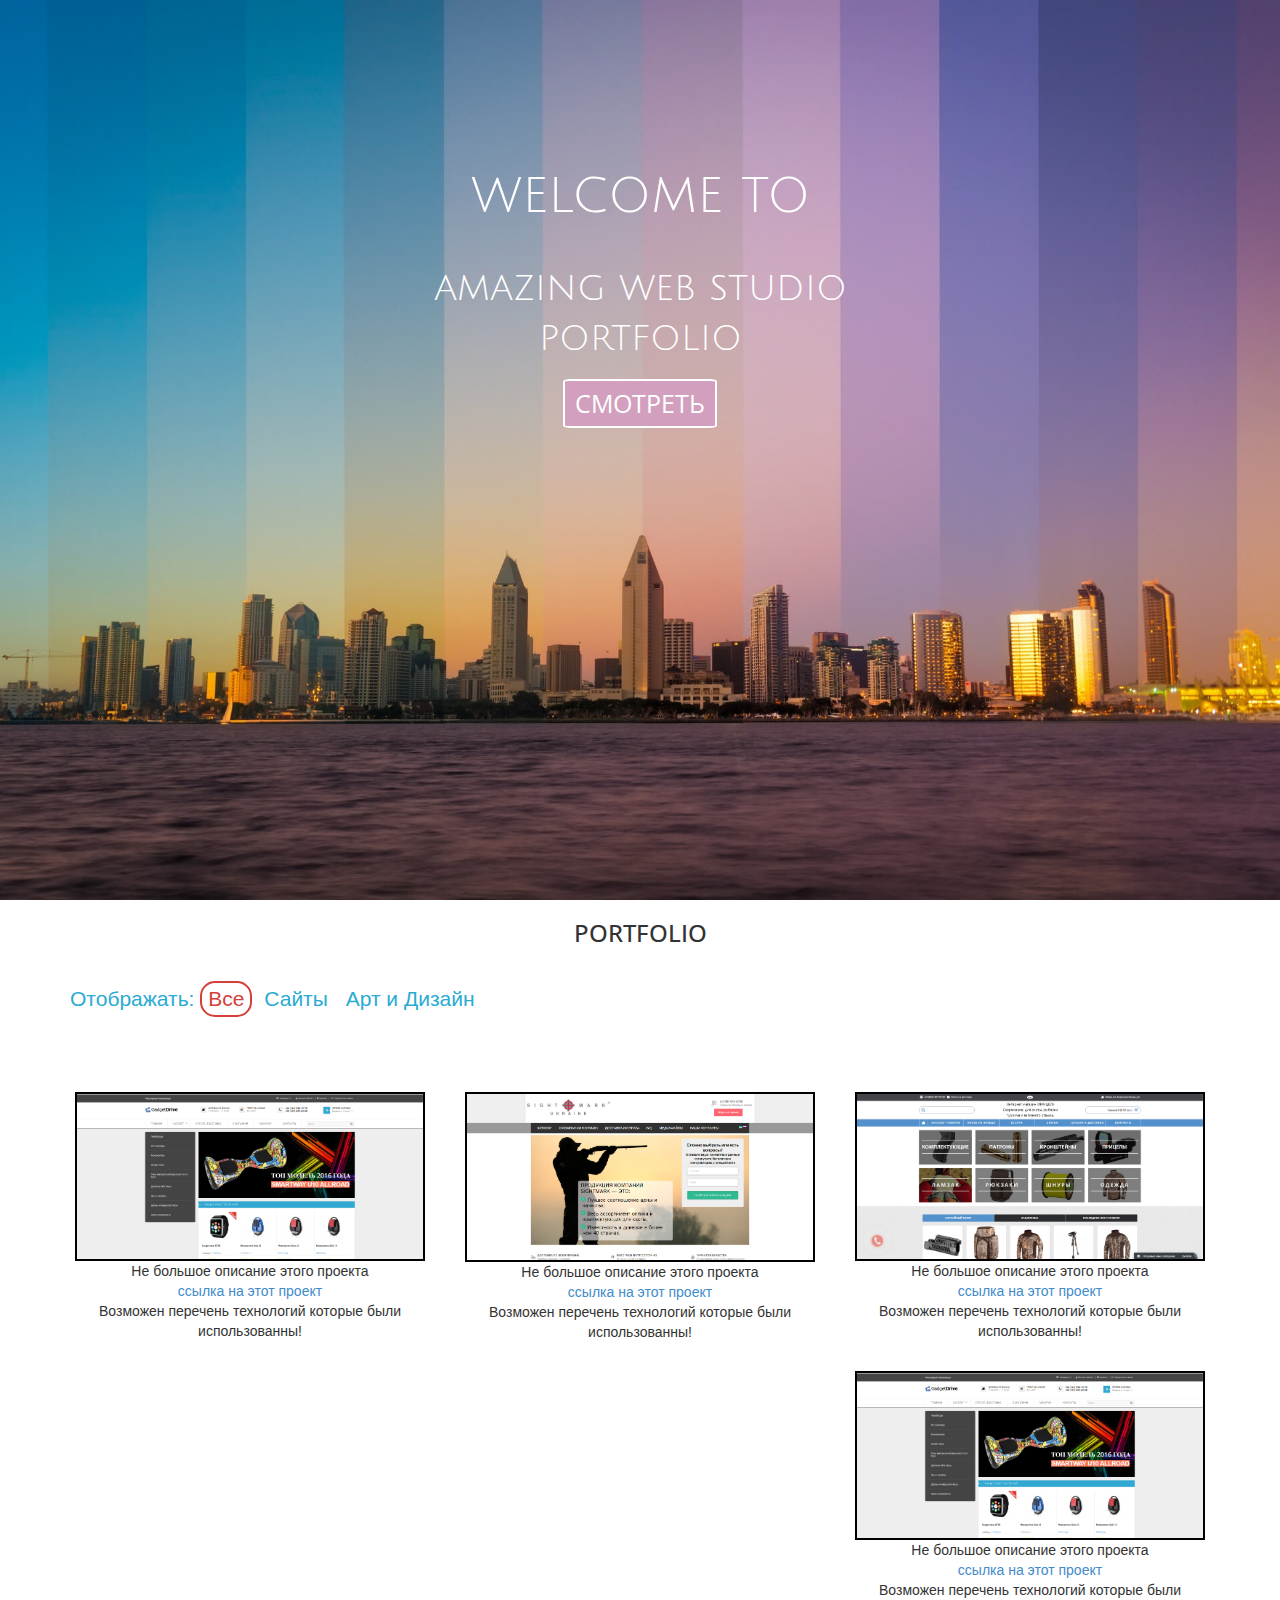
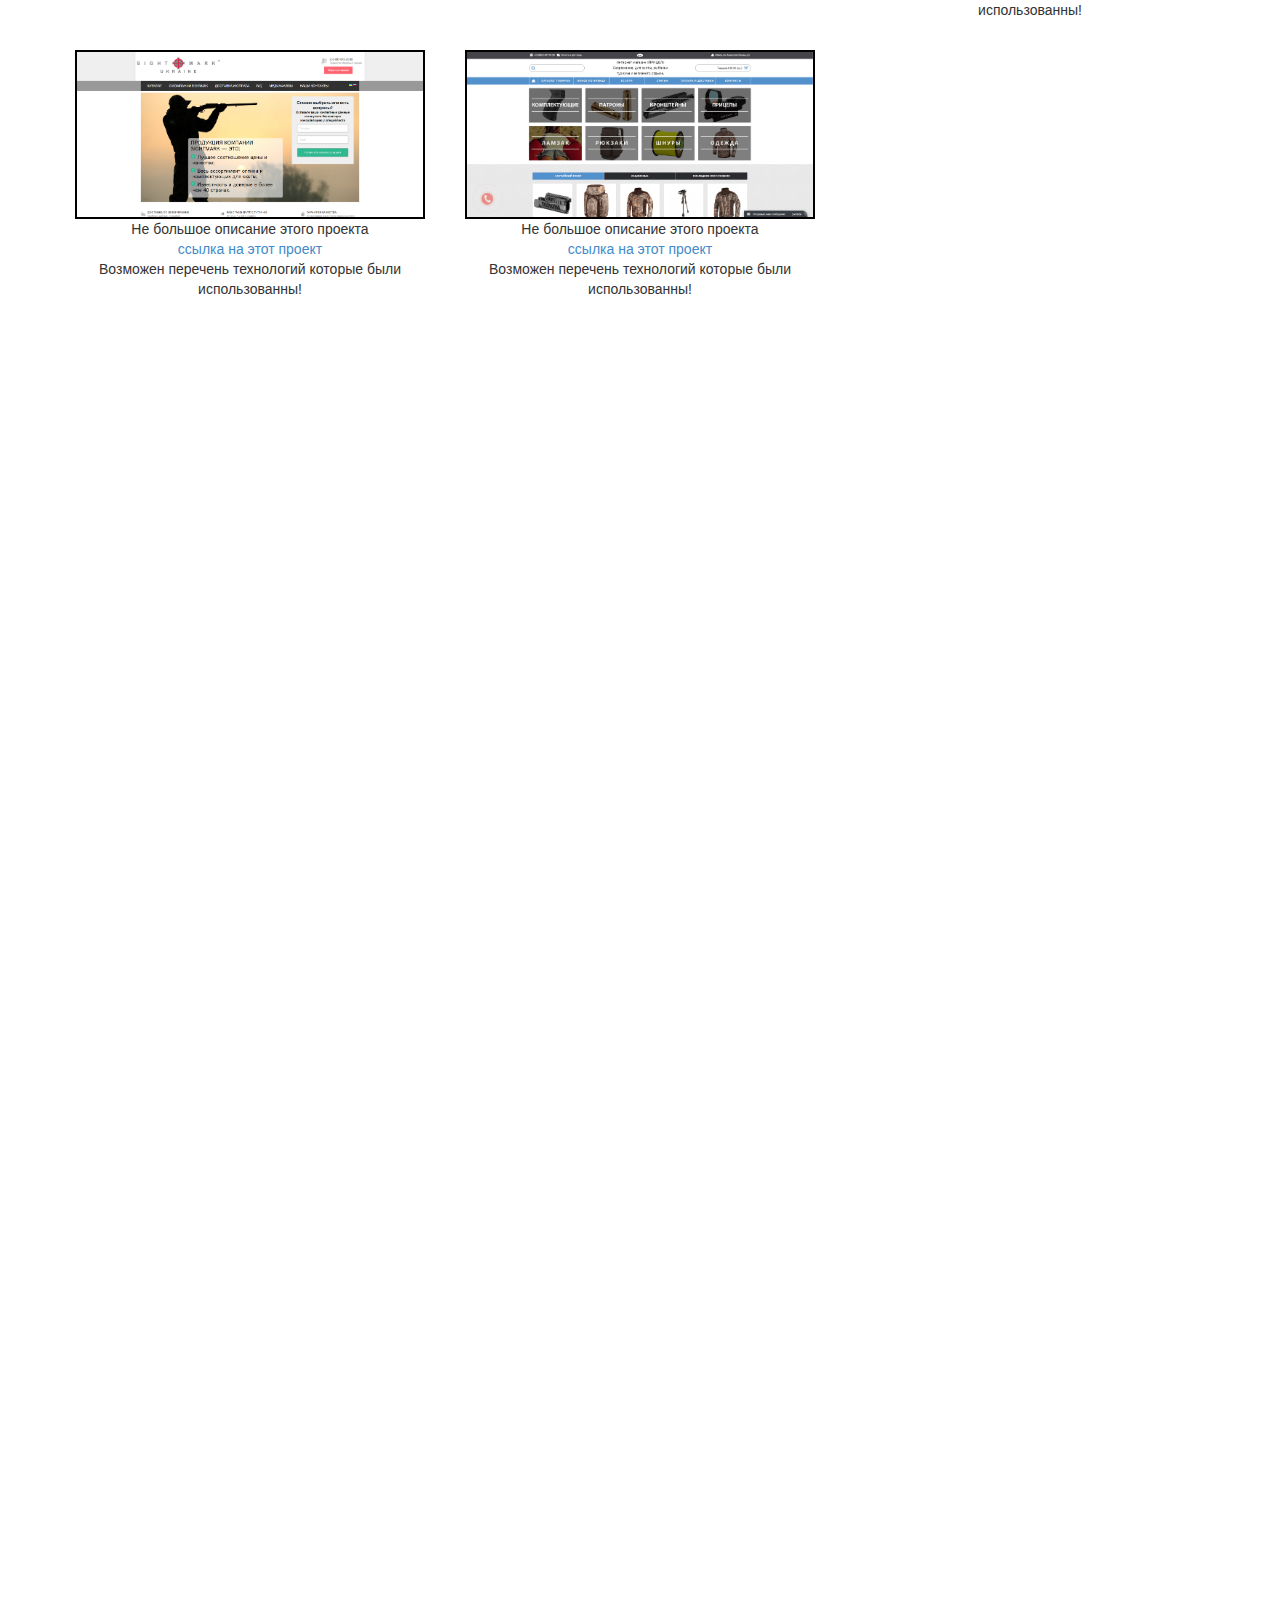
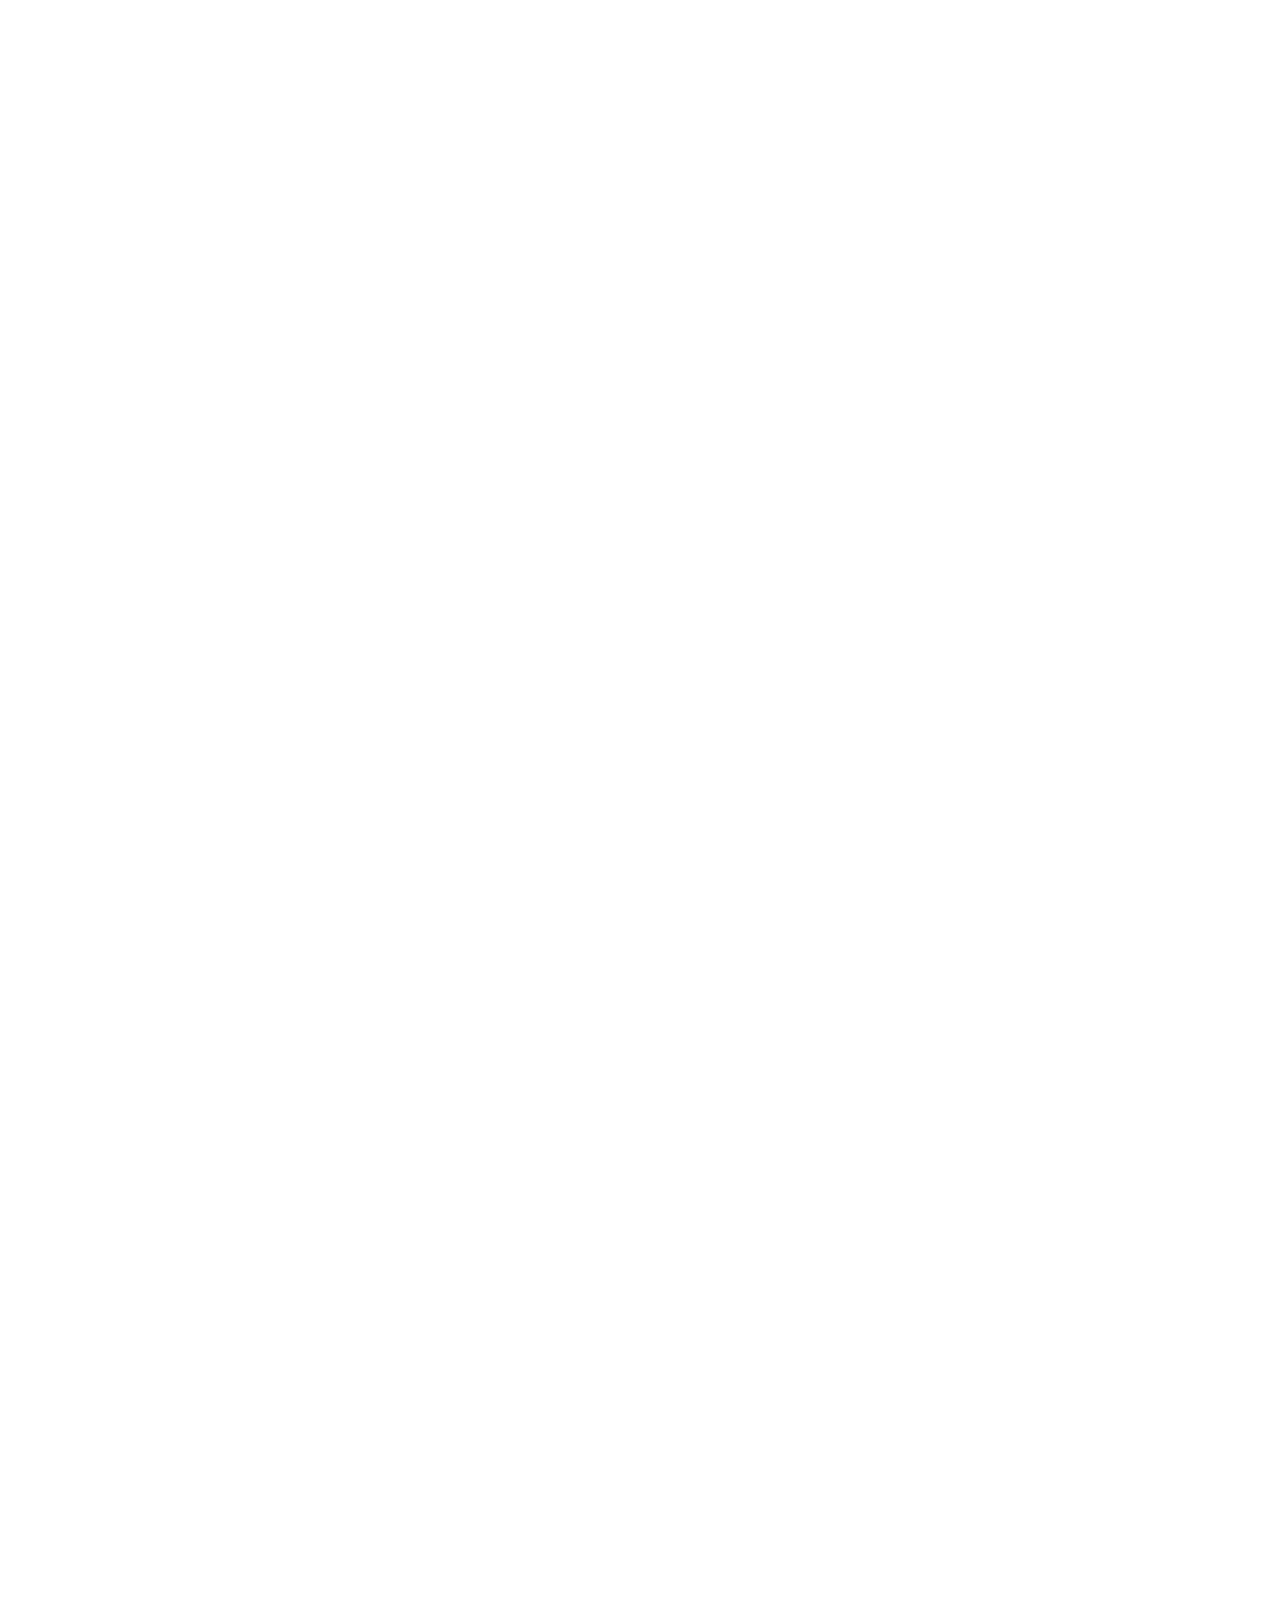
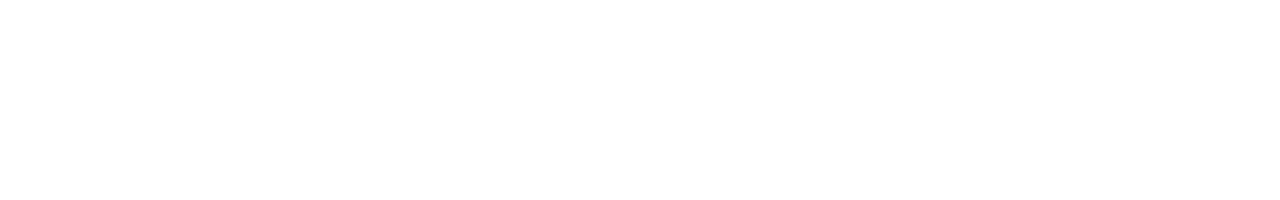
<file: index.html>
<!DOCTYPE html>
<html lang="en">
<head>
    <meta charset="UTF-8">
    <title>Создание веб сайтов</title>
    <link rel="stylesheet" href="css/bootstrap.min.css">
    <link rel="stylesheet" href="css/myStyle.css">
    <link href="https://fonts.googleapis.com/css?family=Julius+Sans+One" rel="stylesheet">
    <link href="https://fonts.googleapis.com/css?family=Open+Sans" rel="stylesheet">
</head>
<body>
    <header class="container-fluid head">
        <div class="container-fluid bg_head">
            <div class="container headerContent">
                <h2>welcome to</h2>
                <p>
                    Amazing web studio <br>
                    Portfolio <br>
                    <input type="button" value="смотреть" id="view">
                </p>
            </div>
        </div>
    </header>
    <div class="container-fluid portfolio" id="portfolio">
        <div class="container">
            <h2>portfolio</h2>
            <div class="menuView">
                Отображать:
                <input type="button" value="Все" id="all" class="active">
                <input type="button" value="Сайты" id="web">
                <input type="button" value="Арт и Дизайн" id="design">
            </div>
            <div class="row itemPortfolio" >
                <div data-id="pf1" class="col-xs-12 col-sm-6 col-md-4 col-lg-4" data-type="design">
                    <img src="img/portfolio/pf_01.png" alt="-">
                    Не большое описание этого проекта <br>
                    <a href="#">ссылка на этот проект</a> <br>
                    Возможен перечень технологий которые были использованны!
                </div>
                <div data-id="pf2" class="col-xs-12 col-sm-6 col-md-4 col-lg-4" data-type="design ">
                    <img src="img/portfolio/pf_02.png" alt="-">
                    Не большое описание этого проекта <br>
                    <a href="#">ссылка на этот проект</a> <br>
                    Возможен перечень технологий которые были использованны!
                </div>
                <div data-id="pf3" class="col-xs-12 col-sm-6 col-md-4 col-lg-4" data-type="web ">
                    <img src="img/portfolio/pf_03.png" alt="-">
                    Не большое описание этого проекта <br>
                    <a href="#">ссылка на этот проект</a> <br>
                    Возможен перечень технологий которые были использованны!
                </div>
                <div data-id="pf4" class="col-xs-12 col-sm-6 col-md-4 col-lg-4" data-type="design">
                    <img src="img/portfolio/pf_01.png" alt="-">
                    Не большое описание этого проекта <br>
                    <a href="#">ссылка на этот проект</a> <br>
                    Возможен перечень технологий которые были использованны!
                </div>
                <div data-id="pf5" class="col-xs-12 col-sm-6 col-md-4 col-lg-4" data-type="design">
                    <img src="img/portfolio/pf_02.png" alt="-">
                    Не большое описание этого проекта <br>
                    <a href="#">ссылка на этот проект</a> <br>
                    Возможен перечень технологий которые были использованны!
                </div>
                <div data-id="pf6" class="col-xs-12 col-sm-6 col-md-4 col-lg-4" data-type="web">
                    <img src="img/portfolio/pf_03.png" alt="-">
                    Не большое описание этого проекта <br>
                    <a href="#">ссылка на этот проект</a> <br>
                    Возможен перечень технологий которые были использованны!
                </div>
            </div>
        </div>
    </div>
    <script src="js/jquery-1.4.2.min.js"></script>
    <script src="js/jquery-css-transform.js"></script>
    <script src="js/jquery-animate-css-rotate-scale.js"></script>
    <script src="js/jquery.easing.1.3.js"></script>
    <script src="js/jquery.quicksand.min.js"></script>
    <script src="js/myScript.js"></script>
</body>
</html>
</file>
<file: css/myStyle.css>
img{max-width: 100%}
header.head{
    height: 100vh;
    background:url(../img/bg_city.jpg)no-repeat 50% 50%;
    background-size: cover;
}
header.head div.bg_head{
 //   background: rgba(0,0,0,0.5);
}

header.head div.bg_head div.headerContent{
    color:#fff;
    font-family: 'Julius Sans One', sans-serif;
    text-transform: uppercase;
    text-align: center;
}
header.head div.bg_head div.headerContent h2{
    font-size: 3.5em;
    padding: 150px 0 15px 0 ;
}
header.head div.bg_head div.headerContent p{
    font-size: 2.5em;
    padding: 15px 0 150px 0 ;
}
header.head div.bg_head div.headerContent input {
    margin-top: 15px ;
    border: 2px solid #ffffff;
    border-radius: 5%;
    background: #d2a0be;
    font-size: 0.7em;
    font-family: 'Open Sans', sans-serif;
    text-transform: uppercase;
    padding: 5px 10px;
}
div.portfolio div.container > h2{
    text-align: center;
    font-size: 1.7em;
    font-family: 'Open Sans', sans-serif;
    text-transform: uppercase;

}
div.portfolio div.menuView{
    margin: 35px 0 50px 0;
}
div.portfolio div.itemPortfolio {
    padding: 10px 0 75px 0;
}
div.portfolio div.itemPortfolio > div{
    text-align: center;
    margin: 10px 0;
    padding: 5px 20px;
}
div.portfolio div.itemPortfolio > div > img {
    border: 2px solid #000000;
}
div.portfolio div.menuView{
    font-size: 1.5em;
    color: #2aabd2;
}
div.portfolio div.menuView input{
    border: none;
    background: none;
    color: #2aabd2;
    outline: none;
}
div.portfolio div.menuView input.active{
    border: 2px solid #d43f3a;
    border-radius: 15px;
    color: #d43f3a;

}


body{
    height: 5000px;
}
</file>
